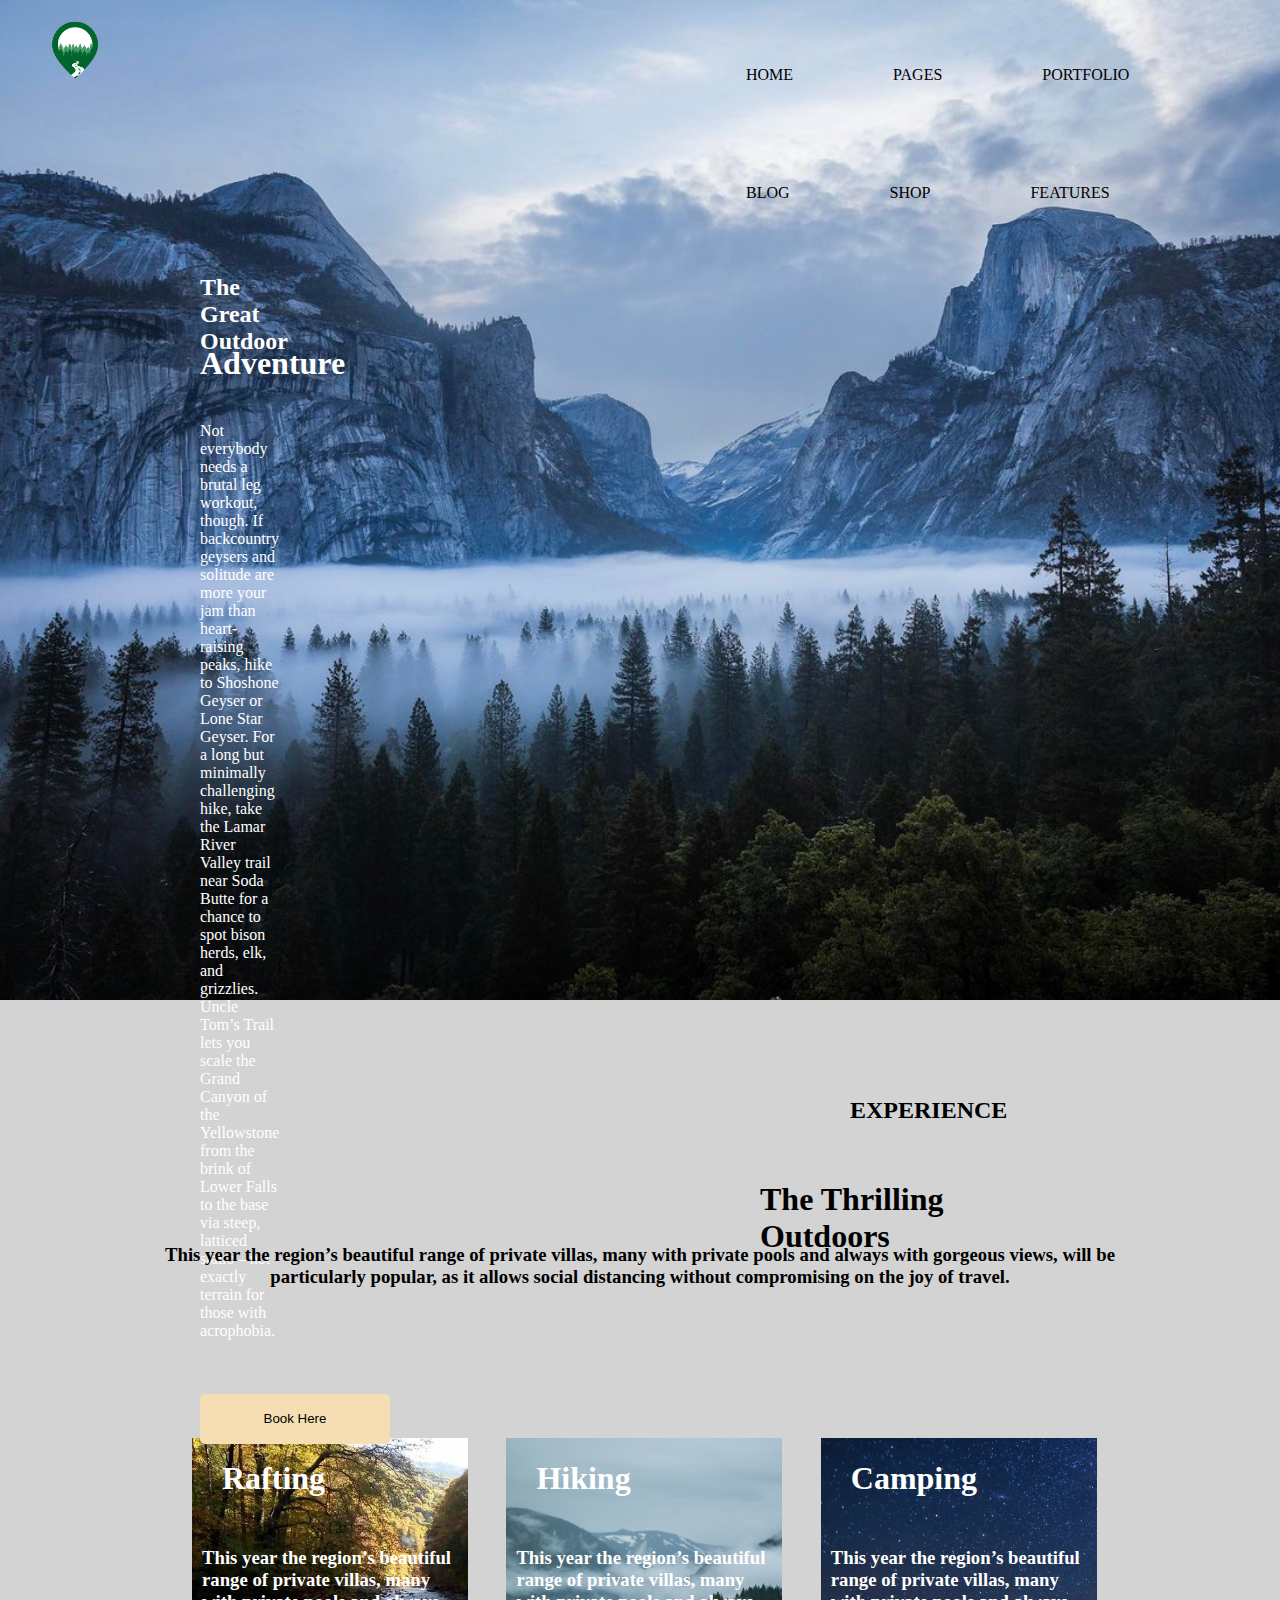
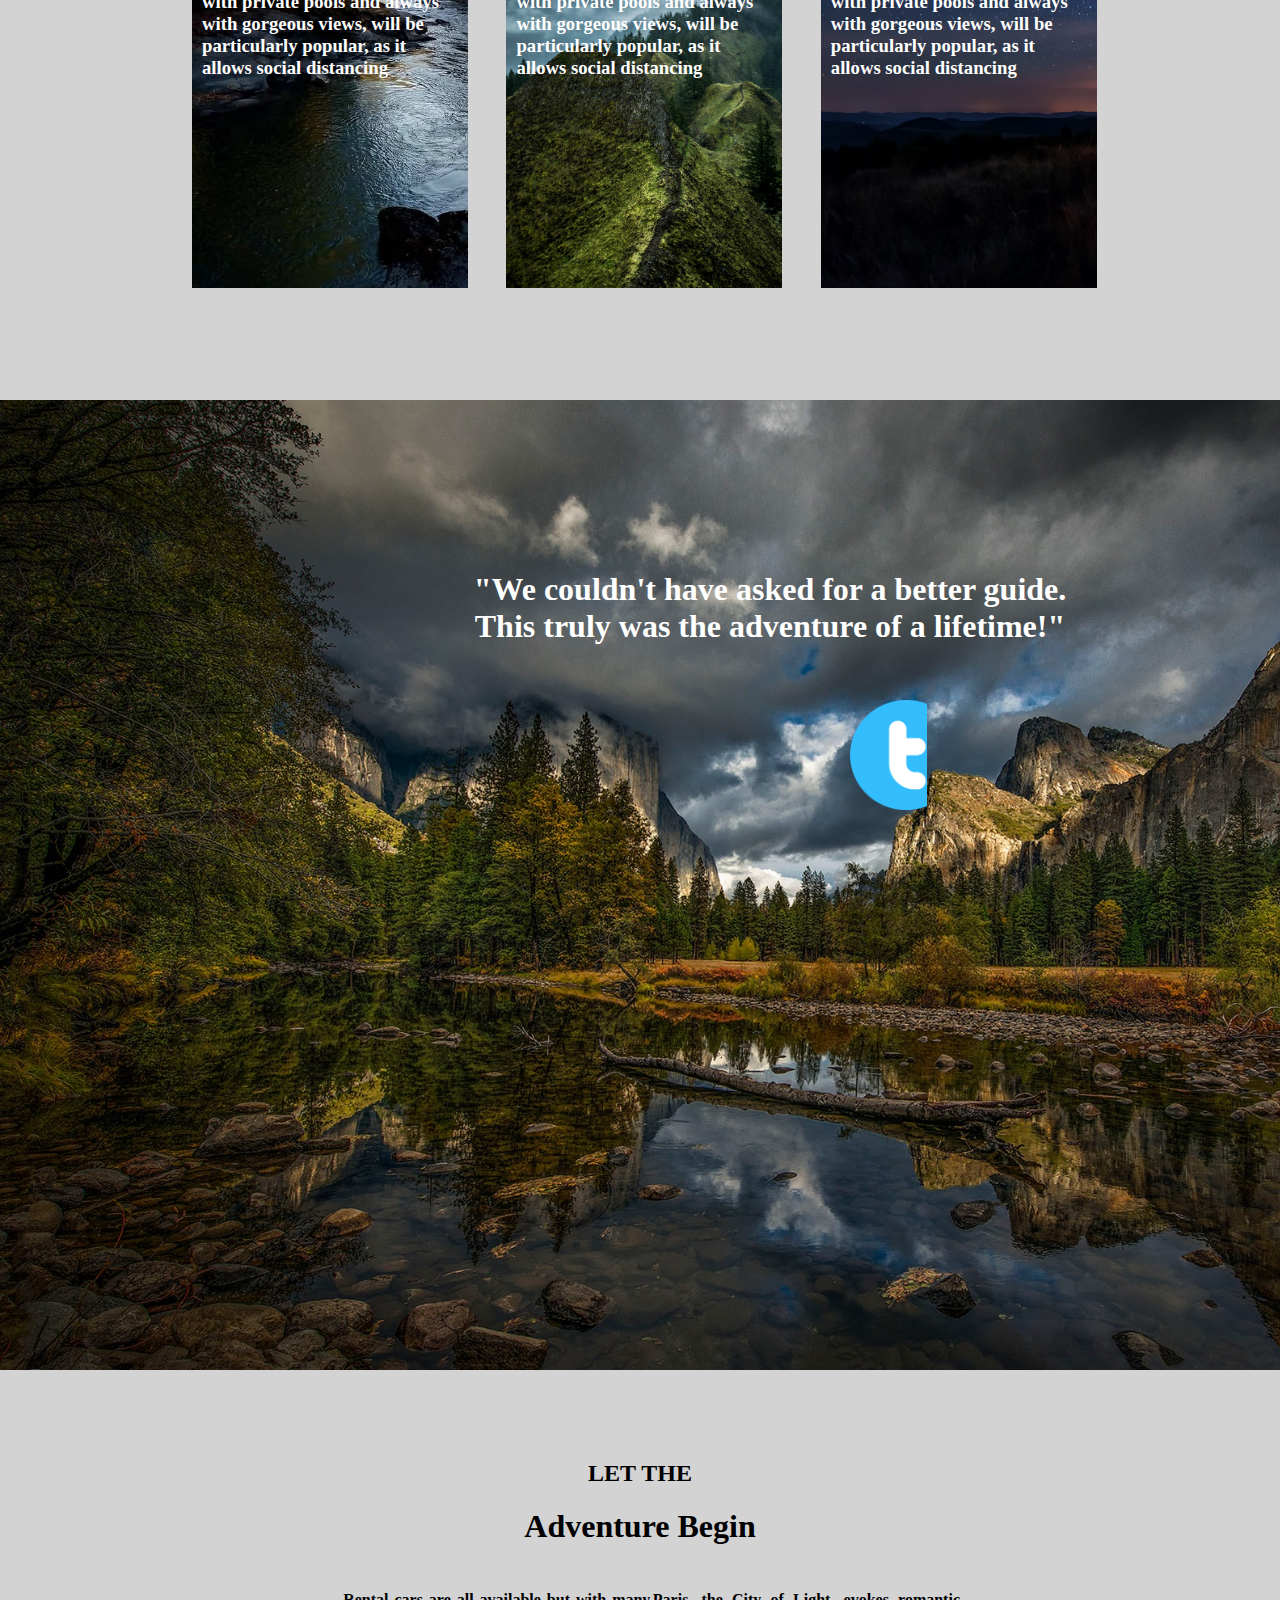
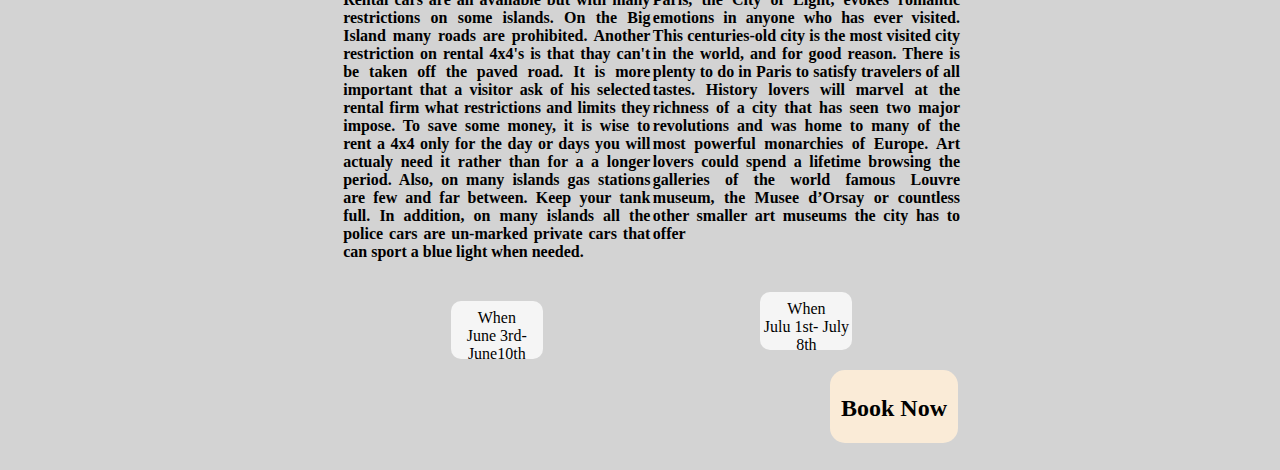
<file: index.html>
<!doctype html>
<html>
<head>
<meta charset="utf-8">
<title>Untitled Document</title>
	<link href="css/main.css" rel="stylesheet">

	</head>
	<div id="container">
	<div class="header">
		<div class="logo"></div>
		<div class="menu">
		<ul>
		<li><a href="">HOME</a></li>	
			<li><a href="">PAGES</a></li>	
			<li><a href="">PORTFOLIO</a></li>	
			<li><a href="">BLOG</a></li>
			<li><a href="">SHOP</a></li>
			<li><a href="">FEATURES</a></li>
			
		</ul>
			
		</div>
		<div class="slider"> <br> <br> <br>
			<div class="textslider"><h2>The Great Outdoor </h2></div>
			<h1>Adventure</h1> <br>
			Not everybody needs a brutal leg workout, though. If backcountry geysers and solitude are more your jam than heart-raising peaks, hike to Shoshone Geyser or Lone Star Geyser. For a long but minimally challenging hike, take the Lamar River Valley trail near Soda Butte for a chance to spot bison herds, elk, and grizzlies. Uncle Tom’s Trail lets you scale the Grand Canyon of the Yellowstone from the brink of Lower Falls to the base via steep, latticed stairs—not exactly terrain for those with acrophobia. 
	
			
		<br> <br> <br> <br> 
		<button>Book Here</button>
		</div>
		

		</div>
		
		<div class="textbigsize">
		<div class="text"><h2>EXPERIENCE</h2>
		</div>
			<div class="textnho"><h1>The Thrilling Outdoors</h1></div>
			<div class="textnhieu"><h3>This year the region’s beautiful range of private villas, many with private pools and always with gorgeous views, will be particularly popular, as it allows social distancing without compromising on the joy of travel.</h3>
		</div>
		
		
		
			
			</div>
		<div class="box">
			<div class="boxndtrai">
			<div class="textbox1"><h1>Rafting</h1></div>
				<br>
				<h3>This year the region’s beautiful range of private villas, many with private pools and always with gorgeous views, will be particularly popular, as it allows social distancing</h3>
				
		  </div>
			<div class="boxndgiua">
				<div class="textbox1"><h1>Hiking</h1></div>
			<br>
				<h3>This year the region’s beautiful range of private villas, many with private pools and always with gorgeous views, will be particularly popular, as it allows social distancing </h3>
				
		  </div>
			
		  <div class="boxndphai">
			  <div class="textbox1"><h1>Camping</h1></div>
			<br>
				<h3>This year the region’s beautiful range of private villas, many with private pools and always with gorgeous views, will be particularly popular, as it allows social distancing </h3>
			</div>
			
		  </div>
			
			<div class="bottom">
				<div class="textbot"> <h1>"We couldn't have asked for a better guide. This truly was the adventure of a lifetime!"</h1></div>
		<div class="anhbot"></div>
			
	  </div>
		<div class="end"> 
		<div class="endtren">
			<div class="textendtren"><h2>LET THE</h2><h1>Adventure Begin</h1></div>
			</div>
		<div class="endtrai">
			<div class="textendtrai"><h4>Rental cars are all available but  with many restrictions on some islands.  On the Big Island many roads are prohibited. Another restriction on rental 4x4's is that thay can't be taken off the paved road. It is more important that a visitor ask of his selected rental firm what restrictions and limits they impose.  To save some money, it is wise to rent a 4x4 only for the day or days you will actualy need it rather than for a  a longer period.  Also, on many islands gas stations are few and far between. Keep your tank full. In addition, on many islands all the police cars are un-marked private cars that  can sport a blue light when needed.</h4> 
			<br>  
			<div class="endtrainho">When <br> June 3rd-June10th</div>
			</div>
			</div>
		<div class="endphai">
			<div class="textendphai"><h4>Paris, the City of Light, evokes romantic emotions in anyone who has ever visited. This centuries-old city is the most visited city in the world, and for good reason. There is plenty to do in Paris to satisfy travelers of all tastes. History lovers will marvel at the richness of a city that has seen two major revolutions and was home to many of the most powerful monarchies of Europe. Art lovers could spend a lifetime browsing the galleries of the world famous Louvre museum, the Musee d’Orsay or countless other smaller art museums the city has to offer</h4>
			<br>
				<div class="endphainho">When <br> Julu 1st- July 8th </div>
			</div>
			</div>
		
		<div class="button">
		<div class="textbutton"><h2>Book Now</h2></div>
		</div>
		
		
		
		</div>
		</div>
		
		
		
		
	

<body>

	  
</body>
</html>
</file>
<file: css/main.css>
@charset "utf-8";
/* CSS Document */

body
{
	margin: 0;
	padding: 0;
}
#container
{
	width: 100%;
	height: auto;
	background-color: lightgray;
	
}
.header
{
	width: 100%;
	height: 1000px;
	background: url("../images/ELadBgVW4AAuhYR.jpg");
	background-size: cover;
}
.banner
{
	width: 100%;
	height: 100px;
	background-color: lightcoral;
}
.logo
{
	width: 10%;
	height: 100px;
	background: url("../images/Nature-Logo-Graphics-7067129-11.png");
	float: left;
	margin: 0px 0px 0px 0px;
	box-sizing: border-box;
	background-size: cover;
	text-align: left;
}
.menu
{
	width: 80%;
	height: 100px;	
	float: right;	
	padding: 0px 0px 0px 400px;
	box-sizing: border-box;
}

.menu ul
{
	list-style: none;
}

.menu ul li 
{
	float: left;
	padding: 50px 50px;
}

.menu ul li a
{
	text-decoration: none;
	color: black;
}
.menu ul li :hover
{
	background-color: brown;
}

.slider
{
	width: 100%;
	height: 700px;
	
	box-sizing: border-box;
	padding: 200px 1000px 200px 200px ;
	color: white;
}

.textslider
{
	width: 100%;
	height: 50px;
	color: white;
	
}

button
{
	width: 190px;
	height: 50px;
	border-radius: 5px;
	background-color: wheat;
	border: none;
}

.textbigsize
{
	width: 100%;
	height: 400px;
	
}
.text
{
	width: 80%;
	height: 100px;
	padding: 6% 7% 0px 850px; 
	box-sizing: border-box;
}

.textnho
{
	width: 80%;
	height: 50px;
	padding: 60px 10px 1px 760px; 
	box-sizing: border-box;
}

.textnhieu
{
	width: 80%;
	height: 100px;
	padding: 5% 0% 20% 10%; 
	box-sizing: content-box;
	text-align: center;	
}

.box
{
	width: 100%;
	height: 600px;
	margin: 0px;
}
.boxndtrai
{
	width: 20%;
	height: 450px;
	background-color: tomato;
	padding: 0px 10px 0px 10px;
	float: left;
	margin: 3% 1% 0% 15%;
	background: url("../images/i (1).jpg");
	background-size: cover;
	color: white;
	
}

.boxndgiua
{
	width: 20%;
	height: 450px;
	background-color: tomato;
	float: left;
	margin: 3% 1% 0% 2%;
	padding: 0px 10px 0px 10px;
	background: url("../images/clouds-landscape-mountain-range-mountains-wallpaper.jpg");
	background-size: cover;
	color: white;
}
.boxndphai
{
	width: 20%;
	height: 450px;
	background-color: tomato;
	float: left;
	margin: 3% 1% 0% 2%;
	padding: 0px 10px 0px 10px;
	background: url("../images/camping_night_tent_stars.jpg");
	background-size: cover;
	color: white;
}
	

.textbox1
{
	width: 25%;
	height: 50px;
	box-sizing: border-box;
	margin: 0px 20px 0px 20px;

}

.bottom
{
	width: 100%;
	height: 970px;
	background: url("../images/Mountains-trees-river-clouds-Yosemite-National-Park-USA_1920x1200.jpg");
	background-size: cover;
	
}

.textbot
{
	width: 50%;
	height: 100px;
	align-content: center;
	text-align: center;
	padding: 150px 20px 0px 450px;
	color: white
		
}

.anhbot
{
	width: 6%;
	height: 110px;
	margin: 50px 100px 0px 850px;
	background: url("../images/539-5394446_twitter-clip-art.png");
	background-size: cover;
	
}

.end
{
	width: 100%;
	height: 700px;
	background-color: lightgray;
	
}

.endtren
{
	width: 100%;
	height: 200px;

}

.textendtren
{
	width: 100%;
	height: 100px;
	text-align: center;
	padding: 70px 0px 0px 0px;
}

.endtrai
{
	width: 30%;
	height: 300px;

	float: left;
	margin: 0% 1% 0% 19%;
}

.endphai
{
	width: 30%;
	height: 300px;

	float: right;
	margin: 0% 19% 0% 1%;
}

.textendtrai
{
	width: 80%;
	height: 300px;
	padding: 0px 0px 0px 100px;
	text-align: justify;
	
}
.textendphai
{
	width: 80%;
	height: 300px;
	padding: 0px 0px 0px 0px;
	text-align: justify;
	
}
 .endtrainho
{
	width: 30%;
	height: 50px;
	background-color: whitesmoke;
	text-align: center;
	margin: 0% 2% 0% 35%;
	padding: 8px 0px 0px 0px;
    border-radius: 10px;
}

.endphainho
{
	width: 30%;
	height: 50px;
	background-color: whitesmoke;
	text-align: center;
	margin: 3% 2% 0% 35%;
	padding: 8px 0px 0px 0px;
    border-radius: 10px;
}

.button
{
	width: 100%;
	height: 100px;

}

.textbutton
{
	width: 10%;
	height: 70px;
	background-color: antiquewhite;
	padding: 3px 0px 0px 0px;
	text-align: center;
	align-content: center;
	border-radius: 15px;
	margin: 400px 0px 0px 830px;
	color: black;
}
</file>
